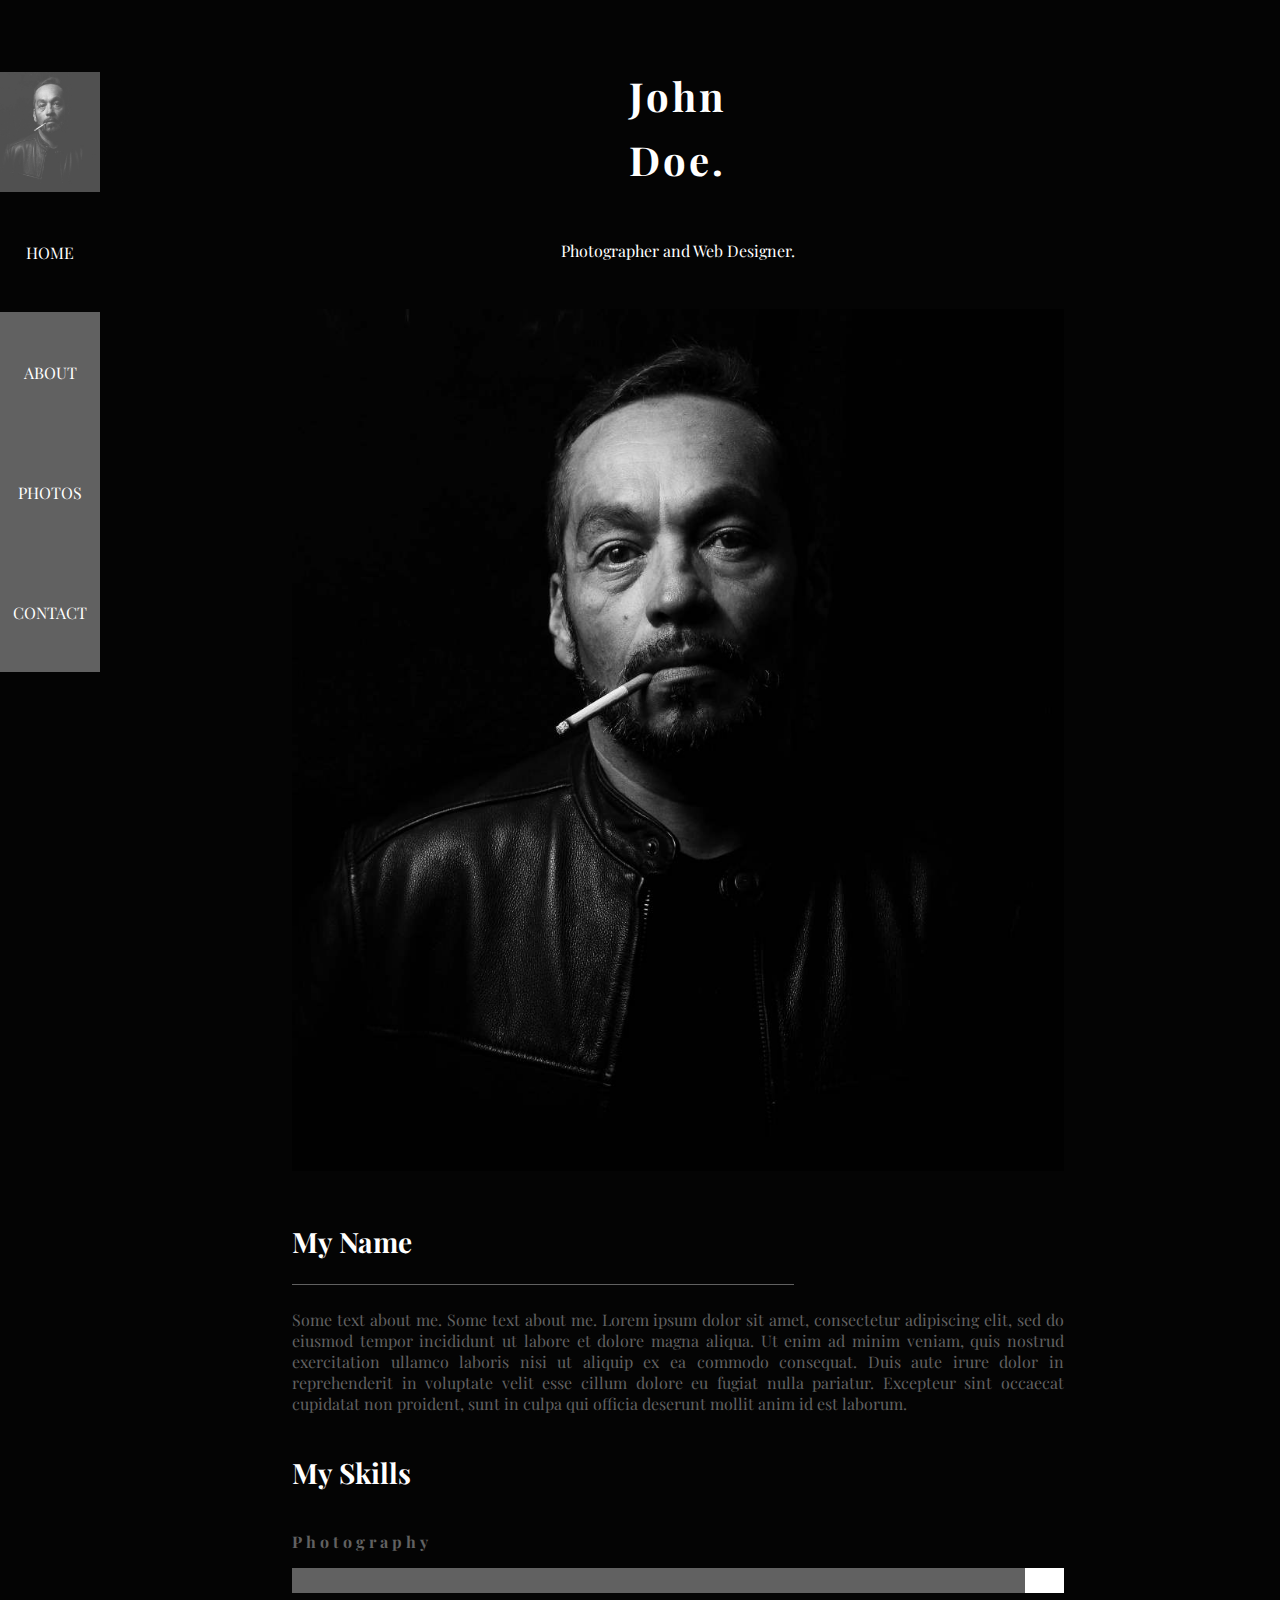
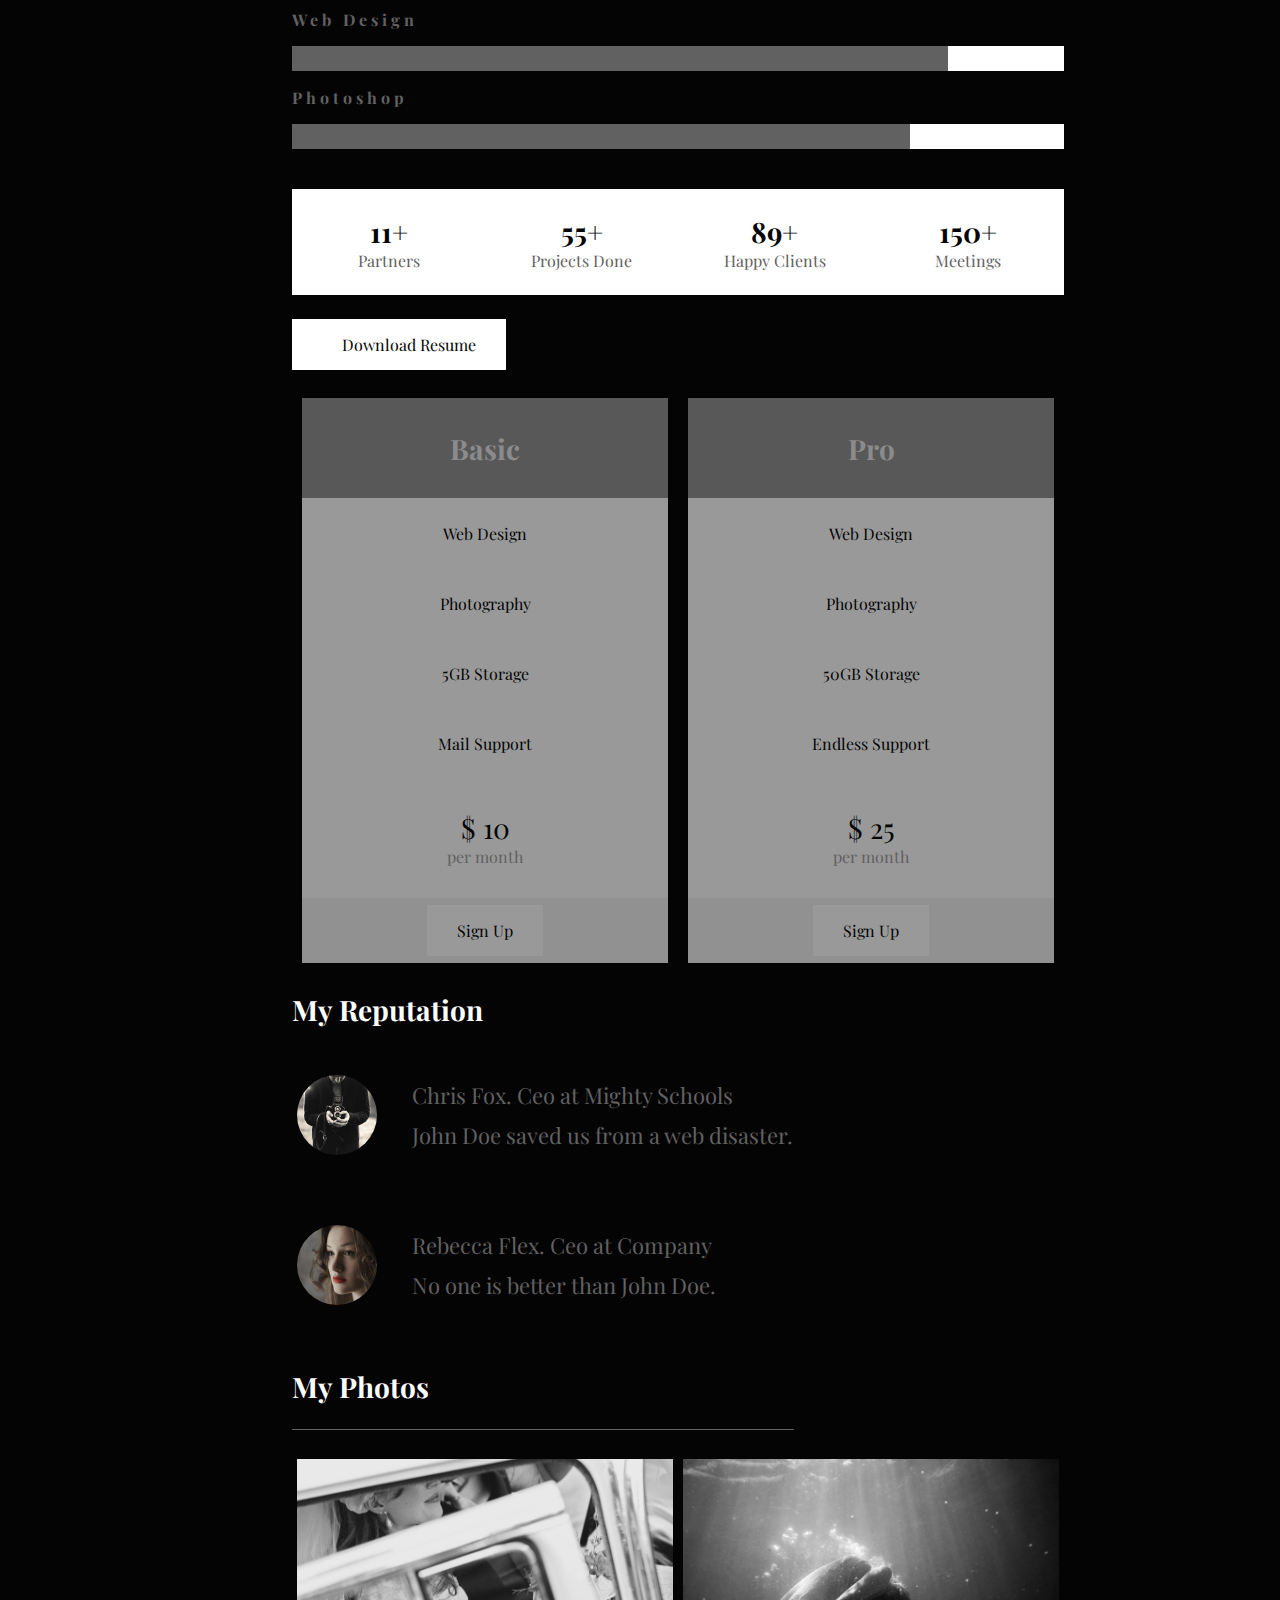
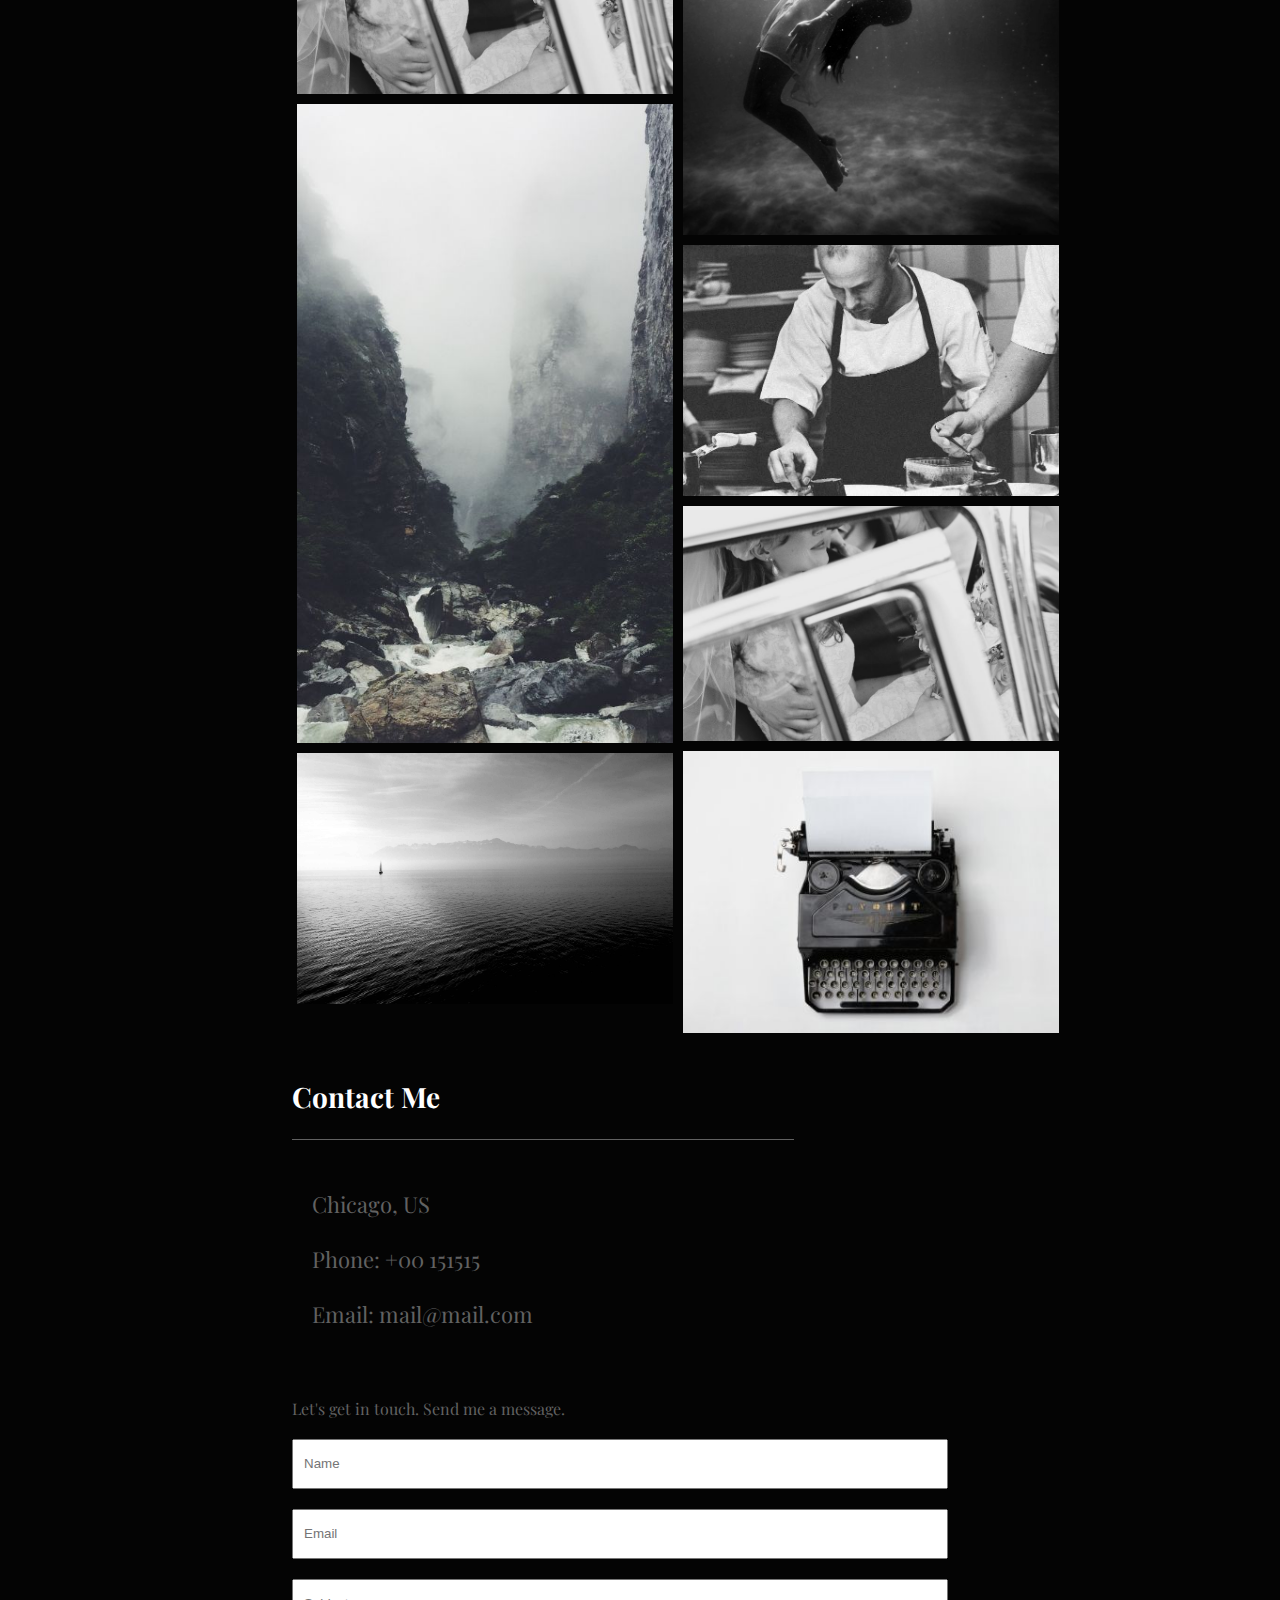
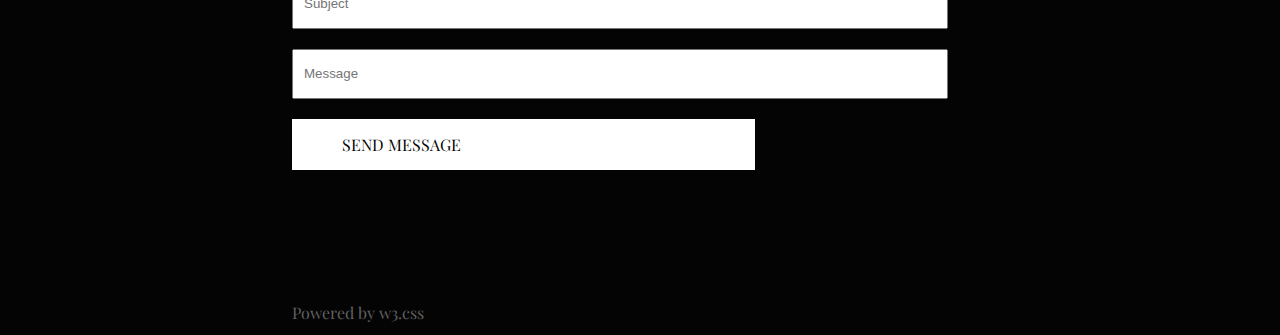
<file: index.html>
<!DOCTYPE html>
<html lang="en">
  <head>
    <meta charset="UTF-8" />
    <meta http-equiv="X-UA-Compatible" content="IE=edge" />
    <meta name="viewport" content="width=device-width, initial-scale=1.0" />
    <title>SET Daily Challenge Day 7</title>
    <link
      rel="stylesheet"
      href="https://pro.fontawesome.com/releases/v5.10.0/css/all.css"
      integrity="sha384-AYmEC3Yw5cVb3ZcuHtOA93w35dYTsvhLPVnYs9eStHfGJvOvKxVfELGroGkvsg+p"
      crossorigin="anonymous"
    />
    <link rel="preconnect" href="https://fonts.googleapis.com" />
    <link rel="preconnect" href="https://fonts.gstatic.com" crossorigin />
    <link
      href="https://fonts.googleapis.com/css2?family=Playfair+Display:ital@0;1&display=swap"
      rel="stylesheet"
    />
    <link rel="stylesheet" href="./css/styles.css" />
  </head>
  <body>
    <div id="app">
      <header>
        <div class="test"></div>
        <ul>
          <li class="logo">
            <img
              src="./day7_challanges/images/avatar_smoke.jpg"
              alt="Nav Logo"
              width="100px"
              height="120px"
            />
          </li>
          <li class="active"><i class="fa fa-home logo"></i> Home</li>
          <li><i class="fa fa-user logo"></i>About</li>
          <li><i class="fa fa-eye logo"></i>Photos</li>
          <li><i class="fa fa-envelope logo"></i>Contact</li>
        </ul>
      </header>

      <div id="main-banner">
        <h1>
          John <br />
          Doe.
        </h1>
        <p>Photographer and Web Designer.</p>
        <img src="./day7_challanges/images/man_smoke.jpg" alt="Main Banner" />
      </div>

      <section id="name-section">
        <h1>My Name</h1>
        <div class="horizontal-line"></div>
        <p>
          Some text about me. Some text about me. Lorem ipsum dolor sit amet,
          consectetur adipiscing elit, sed do eiusmod tempor incididunt ut
          labore et dolore magna aliqua. Ut enim ad minim veniam, quis nostrud
          exercitation ullamco laboris nisi ut aliquip ex ea commodo consequat.
          Duis aute irure dolor in reprehenderit in voluptate velit esse cillum
          dolore eu fugiat nulla pariatur. Excepteur sint occaecat cupidatat non
          proident, sunt in culpa qui officia deserunt mollit anim id est
          laborum.
        </p>
      </section>

      <section id="skills-section">
        <h1>My Skills</h1>
        <div id="skillbar-container">
          <h4>Photography</h4>
          <div class="skillbars">
            <div id="photography" class="skill-length"></div>
          </div>
          <h4>Web Design</h4>
          <div class="skillbars">
            <div id="web-design" class="skill-length"></div>
          </div>
          <h4>Photoshop</h4>
          <div class="skillbars">
            <div id="photoshop" class="skill-length"></div>
          </div>
        </div>

        <div id="reputation-container">
          <div class="reputation-list">
            <h1>11+</h1>
            <p>Partners</p>
          </div>
          <div class="reputation-list">
            <h1>55+</h1>
            <p>Projects Done</p>
          </div>
          <div class="reputation-list">
            <h1>89+</h1>
            <p>Happy Clients</p>
          </div>
          <div class="reputation-list">
            <h1>150+</h1>
            <p>Meetings</p>
          </div>
        </div>

        <div class="solid-btn">
          <i class="fa fa-download"></i>Download Resume
        </div>
      </section>

      <section id="price-section">
        <div class="price-table">
          <h1 class="table-header">Basic</h1>
          <p class="table-rows">Web Design</p>
          <p class="table-rows">Photography</p>
          <p class="table-rows">5GB Storage</p>
          <p class="table-rows">Mail Support</p>
          <p class="table-rows special-rows">
            $ 10 <br />
            <span>per month</span>
          </p>
          <div class="table-rows last-row">
            <div class="solid-btn sign-up-btn">Sign Up</div>
          </div>
        </div>
        <div class="price-table">
          <h1 class="table-header">Pro</h1>
          <p class="table-rows">Web Design</p>
          <p class="table-rows">Photography</p>
          <p class="table-rows">50GB Storage</p>
          <p class="table-rows">Endless Support</p>
          <p class="table-rows special-rows">
            $ 25 <br />
            <span>per month</span>
          </p>
          <div class="table-rows last-row">
            <div class="solid-btn sign-up-btn">Sign Up</div>
          </div>
        </div>
      </section>

      <section id="testimonial-section">
        <h1>My Reputation</h1>
        <div class="testimonial-card">
          <div id="image-1" class="circle-img"></div>
          <p>Chris Fox. Ceo at Mighty Schools</p>
          <p>John Doe saved us from a web disaster.</p>
        </div>
        <div class="testimonial-card">
          <div id="image-2" class="circle-img"></div>
          <p>Rebecca Flex. Ceo at Company</p>
          <p>No one is better than John Doe.</p>
        </div>
      </section>

      <section id="photos-section">
        <h1>My Photos</h1>
        <div class="horizontal-line"></div>
        <div class="photos-container">
          <div class="photo-list">
            <img src="./day7_challanges/images/wedding.jpg" alt="Photo" />
            <img src="./day7_challanges/images/rocks.jpg" alt="Photo" />
            <img src="./day7_challanges/images/sailboat.jpg" alt="Photo" />
          </div>
          <div class="photo-list">
            <img src="./day7_challanges/images/underwater.jpg" alt="Photo" />
            <img src="./day7_challanges/images/chef.jpg" alt="Photo" />
            <img src="./day7_challanges/images/wedding.jpg" alt="Photo" />
            <img src="./day7_challanges/images/p6.jpg" alt="Photo" />
          </div>
        </div>
      </section>

      <section id="contact-section">
        <h1>Contact Me</h1>
        <div class="horizontal-line"></div>
        <div id="contact-info">
          <p><i class="fa fa-map-marker-alt fa-white"></i>Chicago, US</p>
          <p><i class="fa fa-phone-alt fa-white"></i>Phone: +00 151515</p>
          <p><i class="fa fa-envelope fa-white"></i>Email: mail@mail.com</p>
        </div>
        <form id="form-list">
          <p>Let's get in touch. Send me a message.</p>
          <input type="text" name="name" id="name" placeholder="Name" />
          <input type="email" name="email" id="email" placeholder="Email" />
          <input
            type="text"
            name="subject"
            id="subject"
            placeholder="Subject"
          />
          <input
            type="text"
            name="message"
            id="message"
            placeholder="Message"
          />
          <div class="solid-btn send-btn">
            <i class="fa fa-paper-plane"></i> SEND MESSAGE
          </div>
        </form>
      </section>

      <section>
        <div id="footer-btn">
          <i class="fab fa-facebook"></i>
          <i class="fab fa-instagram"></i>
          <i class="fab fa-snapchat-ghost"></i>
          <i class="fab fa-pinterest"></i>
          <i class="fab fa-twitter"></i>
          <i class="fab fa-linkedin"></i>
        </div>
        <p>Powered by w3.css</p>
      </section>
    </div>
  </body>
</html>
</file>
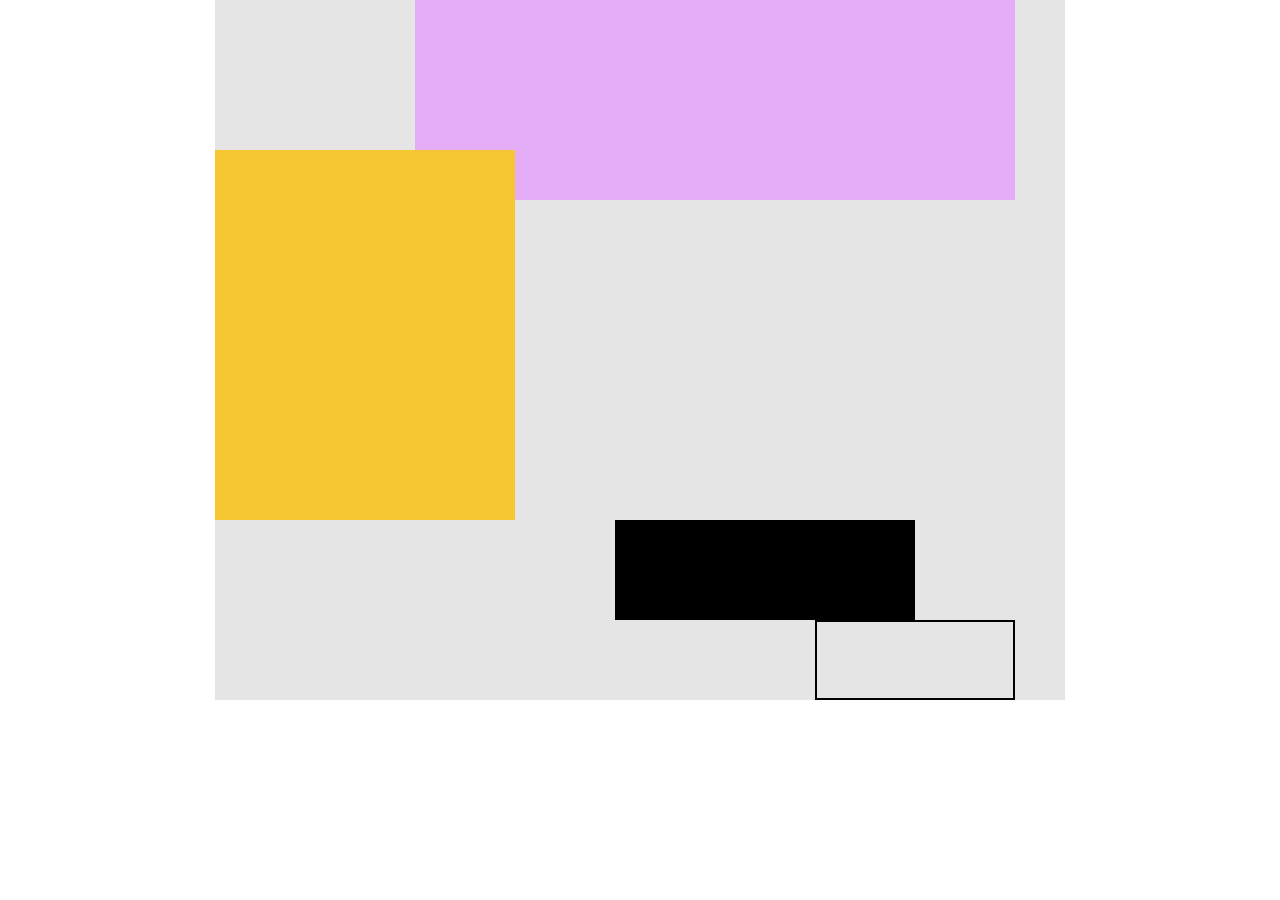
<file: demo.html>
<!DOCTYPE html>
<html lang="en">
<head>
  <meta charset="UTF-8">
  <meta http-equiv="X-UA-Compatible" content="IE=edge">
  <meta name="viewport" content="width=device-width, initial-scale=1.0">
  <title>Grid CSS</title>
  <link rel="stylesheet" href="./css/demo-styles.css">
</head>
<body>
  <div id="container">
    <div class="box1">Box 1</div>
    <div class="box2">Box 2</div>
  </div>

  <div id="container2">
    <div class="profile"></div>
    <div class="code"></div>
    <div class="about"></div>
    <div class="button"></div>
  </div>
</body>
</html>
</file>
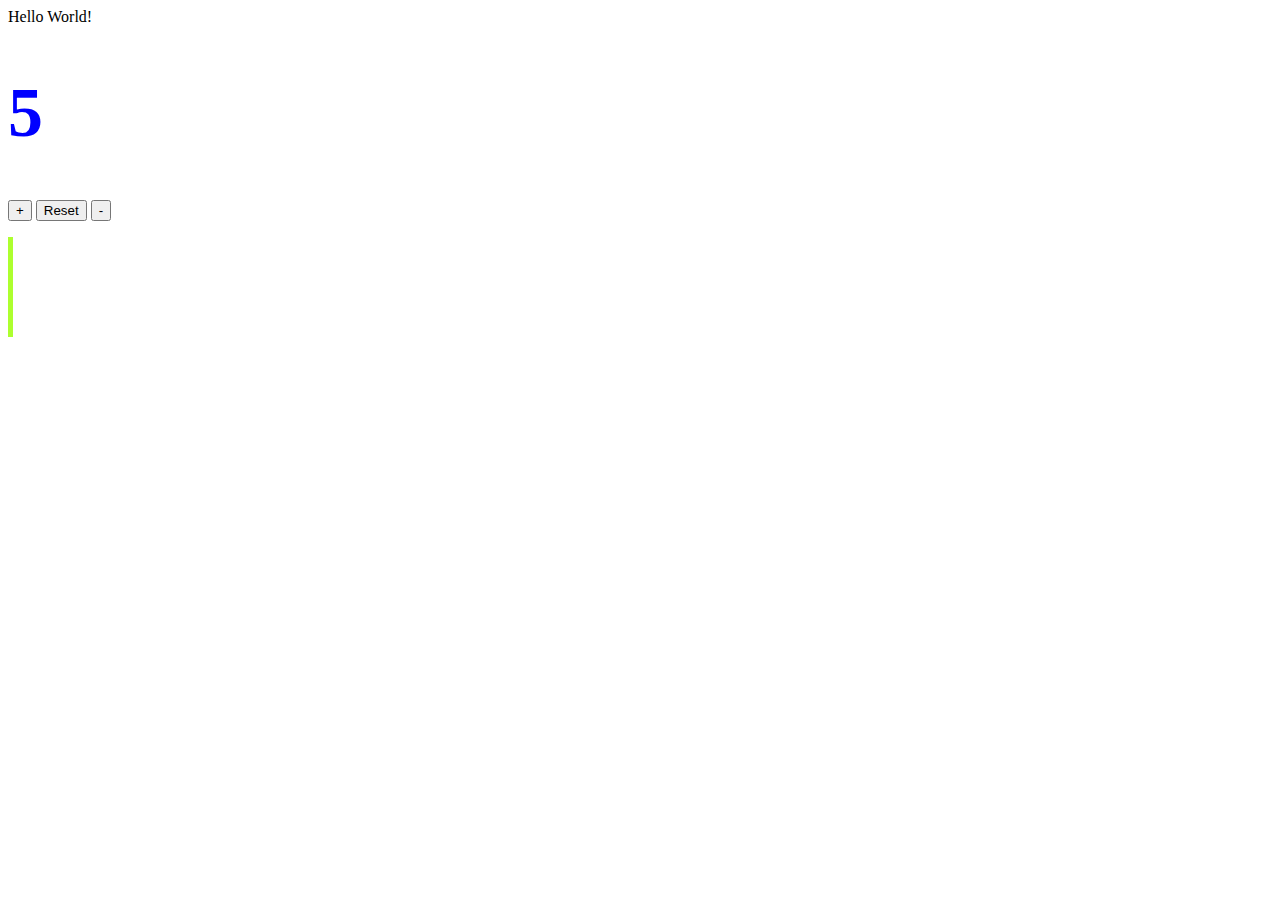
<file: js.html>
<!DOCTYPE html>
<html lang="en">
  <head>
    <meta charset="UTF-8" />
    <meta http-equiv="X-UA-Compatible" content="IE=edge" />
    <meta name="viewport" content="width=device-width, initial-scale=1.0" />
    <title>Data Type</title>
    <style>
      #hp-bar {
        width: 5px;
        height: 100px;
        background-color: greenyellow;
        margin-top: 1rem;
        transition: all 0.7s ease-out;
      }
    </style>
    <script>
      function init() {
        // target the #para
        document.getElementById('para').innerHTML = 'Hello World!';
      }
    </script>
  </head>
  <body onload="init()">
    <div id="container">
      <div id="para"></div>
      <h1 id="score"></h1>
      <h3 id="score-message"></h3>

      <button onclick="count(5, 'red')">+</button>
      <button onclick="reset()">Reset</button>
      <button onclick="count(-5, 'green')">-</button>

      <div id="hp-bar"></div>
    </div>

    <script>
      // target the #para
      document.getElementById('para').innerHTML = 'Hello World! IS me .';

      var score = 5;
      var scoreText = document.getElementById('score');
      var scoreMessage = document.getElementById('score-message');
      var hpBar = document.getElementById('hp-bar');

      scoreText.innerHTML = score;
      scoreText.style.color = 'blue';
      scoreText.style.fontSize = '70px';

      const increase = (value = 1) => {
        score += value;

        if (scoreText.style.color == 'blue') {
          scoreText.style.color = 'red';
          scoreText.innerHTML = score;
          return;
        }

        if (scoreText.style.color == 'red') {
          scoreText.style.color = 'blue';
          scoreText.innerHTML = score;
          return;
        }
      };

      const decrease = (value = 1) => {
        score -= value;
        if (scoreText.style.color == 'blue') {
          scoreText.style.color = 'red';
          scoreText.innerHTML = score;
          return;
        }

        if (scoreText.style.color == 'red') {
          scoreText.style.color = 'blue';
          scoreText.innerHTML = score;
          return;
        }
      };

      const count = (value , color) => {
        if (score === 0) {
          scoreMessage.innerHTML = "You HP is 0. You Are DEAD!"
          return
        }
        score += value;
        scoreText.innerHTML = score;
        scoreText.style.color = color;

        hpBar.style.width = `${score}px`;
      }

      const reset = () => {
        score = 5;
        scoreText.innerHTML = score;
        scoreText.style.color = "blue";
        hpBar.style.width = "5px"
        scoreMessage.innerHTML = "";
      }
      
    </script>
  </body>
</html>
</file>
<file: css/styles.css>
* {
  margin: 0;
  padding: 0;
  box-sizing: border-box;
}

:root {
  --header-font-size: 40px;
  --title-font-size: 28px;
  --subtitle-font-size: 22px;
  --text-font-szie: 16px;

  --primary-background-color: #040404;
  --secondary-background-color: #616161;
  --primary-text-color: white;
}

html,
body {
  width: 100%;
  height: 100%;
  background-color: var(--primary-background-color);
  font-family: 'Playfair Display', serif;
  color: var(--primary-text-color);
}

#app {
  max-width: 1400px;
  margin: 0 auto;
  padding: 1.5rem;
  width: 100%;
  height: 100%;
}

img {
  max-width: 100%;
}

.solid-btn {
  height: auto;
  background-color: var(--primary-text-color);
  color: #040404;
  padding: 15px 30px;
}

.fa {
  margin-right: 20px;
}

header ul {
  list-style: none;
  display: flex;
  flex-direction: row;
  justify-content: center;
  align-items: center;
  color: var(--secondary-background-color);
}

header .logo {
  display: none;
}

header ul li {
  margin: 0.5rem 0.5rem;
  text-transform: uppercase;
  display: flex;
  flex-direction: column;
  align-items: center;
  justify-content: center;
}

#main-banner {
  display: flex;
  flex-direction: column;
  justify-content: center;
  align-items: center;
  margin: 1rem 0;
}

#main-banner > * {
  margin: 1.5rem 0;
}

#main-banner h1 {
  font-size: var(--header-font-size);
  letter-spacing: 0.2rem;
  line-height: 4rem;
}

section {
  display: flex;
  flex-direction: column;
  justify-content: center;
  align-items: flex-start;
  margin: 1rem 0;
  width: 100%;
}

section > * {
  margin: 0.75rem 0;
}

section h1 {
  font-size: var(--title-font-size);
}

section p {
  text-align: justify;
  color: var(--secondary-background-color);
}

.horizontal-line {
  height: 1px;
  background-color: var(--secondary-background-color);
  width: 65%;
}

#skillbar-container {
  width: 100%;
}

#skillbar-container h4 {
  color: var(--secondary-background-color);
  letter-spacing: 0.25rem;
}

#skillbar-container > * {
  margin: 1rem 0;
}

.skillbars {
  width: 100%;
  background-color: var(--primary-text-color);
  height: 25px;
}

.skill-length {
  height: 25px;
  background-color: var(--secondary-background-color);
}

#photography {
  width: 95%;
}

#web-design {
  width: 85%;
}

#photoshop {
  width: 80%;
}

#reputation-container {
  background-color: var(--primary-text-color);
  color: var(--primary-background-color);
  display: flex;
  flex-direction: column;
  align-items: center;
  justify-content: center;
  width: 100%;
}

.reputation-list {
  width: 100%;
  display: flex;
  flex-direction: column;
  justify-content: center;
  align-items: center;
}

#reputation-container > * {
  margin: 1.5rem 0;
}

.price-table {
  display: flex;
  flex-direction: column;
  align-items: center;
  justify-content: center;
  width: 100%;
}

.table-header {
  color: #8b8b8b;
  background-color: #585858;
  font-size: var(--title-font-size);
  width: 100%;
  height: 100px;
  text-align: center;
  display: flex;
  flex-direction: column;
  justify-content: center;
  align-items: center;
}

.table-rows {
  background-color: #999999;
  color: var(--primary-background-color);
  width: 100%;
  height: 70px;
  text-align: center;
  display: flex;
  flex-direction: column;
  justify-content: center;
  align-items: center;
}

.special-rows {
  height: 120px;
  font-size: var(--title-font-size);
}

.special-rows span {
  color: var(--secondary-background-color);
  font-size: 1rem;
}

.last-row {
  height: 65px;
  display: flex;
  flex-direction: row;
  justify-content: center;
  align-items: center;
  background-color: #919191;
}

.sign-up-btn {
  background-color: #999999;
}

.circle-img {
  width: 80px;
  height: 80px;
  overflow: hidden;
  border-radius: 50%;
  text-align: center;
  float: left;
  margin: 5px;
  shape-outside: circle();
}

.testimonial-card {
  margin: 30px 0;
}

.testimonial-card p {
  font-size: var(--subtitle-font-size);
}

#image-1 {
  background-image: url('../day7_challanges/images/bandmember.jpg');
  background-size: contain;
}

#image-2 {
  background-image: url('../day7_challanges/images/avatar_g2.jpg');
  background-size: contain;
}

.photo-list > * {
  margin: 5px 0;
}

.fa-white {
  color: white;
}

#contact-info {
  font-size: var(--subtitle-font-size);
}

#contact-info > * {
  margin: 25px 0;
}

#form-list input {
  width: 85%;
  height: 50px;
  padding: 10px;
}

#form-list .send-btn {
  width: 60%;
}

#form-list > * {
  margin-top: 20px;
}

#footer-btn {
  margin-top: 5rem;
  color: var(--secondary-background-color);
}

@media (min-width: 1000px) {

  #app {
    width: 70%;
    padding-left: 100px;
  }

  header {
    position: fixed;
    top: 8vh;
    left: 0;
    height: 100%;
  }

  header .logo {
    display: block;
  }

  header ul {
    list-style: none;
    display: flex;
    flex-direction: column;
    justify-content: center;
    align-items: center;
    background-color: var(--secondary-background-color);
    color: var(--secondary-background-color);
  }

  header ul li {
    color: var(--primary-text-color);
    height: 120px;
    width: 100px;
    margin: 0;
    padding: 0;
  }
  header .active {
    background-color: var(--primary-background-color);
  }

  #reputation-container {
    display: flex;
    flex-direction: row;
    align-items: center;
    justify-content: space-evenly;
    width: 100%;
  }

  #price-section {
    display: flex;
    flex-direction: row;
    align-items: center;
    justify-content: center;
  }

  .price-table {
    margin: 0 10px;
  }

  .testimonial-card p {
    margin-left: 120px;
    margin-top: 10px;
  }

  .photos-container {
    display: flex;
    flex-direction: row;
  }

  .photo-list {
    display: flex;
    flex-direction: column;
    width: 50%;
    padding: 0 5px;
  }
}
</file>
<file: css/demo-styles.css>
* {
  margin: 0;
  padding: 0;
  box-sizing: border-box;
}

#container {
  width: 900px;
  height: 600px;
  /* background-color: lightsteelblue; */
  border: 1px solid black;
  margin: 2.5rem auto;
  gap: 10px;

  display: grid;
  grid-template-columns: 1fr 1fr 1fr 1fr;
  grid-template-rows: 1fr 1fr;
  display: none;
}

.box1 {
  width: 100px;
  height: 100px;
  background-color: skyblue;

  grid-column: 3 / 4;
  grid-row: 1 / 2;
  z-index: 2;
}

.box2 {
  height: 60px;
  background-color: red;
  grid-column: 2 / 5;

  grid-row: 1 / 2;
}

#container2 {
  width: 850px;
  height: 700px;
  margin: 0 auto;
  background-color: #e5e5e5;
  display: grid;
  grid-template-columns: 200px 200px 200px 200px;
  grid-template-rows: 3fr 1fr 1fr 2fr;
}

.profile {
  width: 300px;
  height: 370px;
  background-color: #f5c631;
  grid-column-start: 1;
  grid-row-start: 2;
  z-index: 1;
}

.code {
  width: 600px;
  height: 200px;
  background-color: #e6adf7;
  grid-column: 2 / 3;
  grid-row: 1 / 3;
}

.about {
  width: 300px;
  height: 100px;
  background-color: black;
  grid-column: 3 / 4;
  grid-row: 3 / 4;
}

.button {
  /* width: 170px;
  height: 70px; */
  grid-column: 4;
  grid-row: 4;

  border: 2px solid black;
}
</file>
